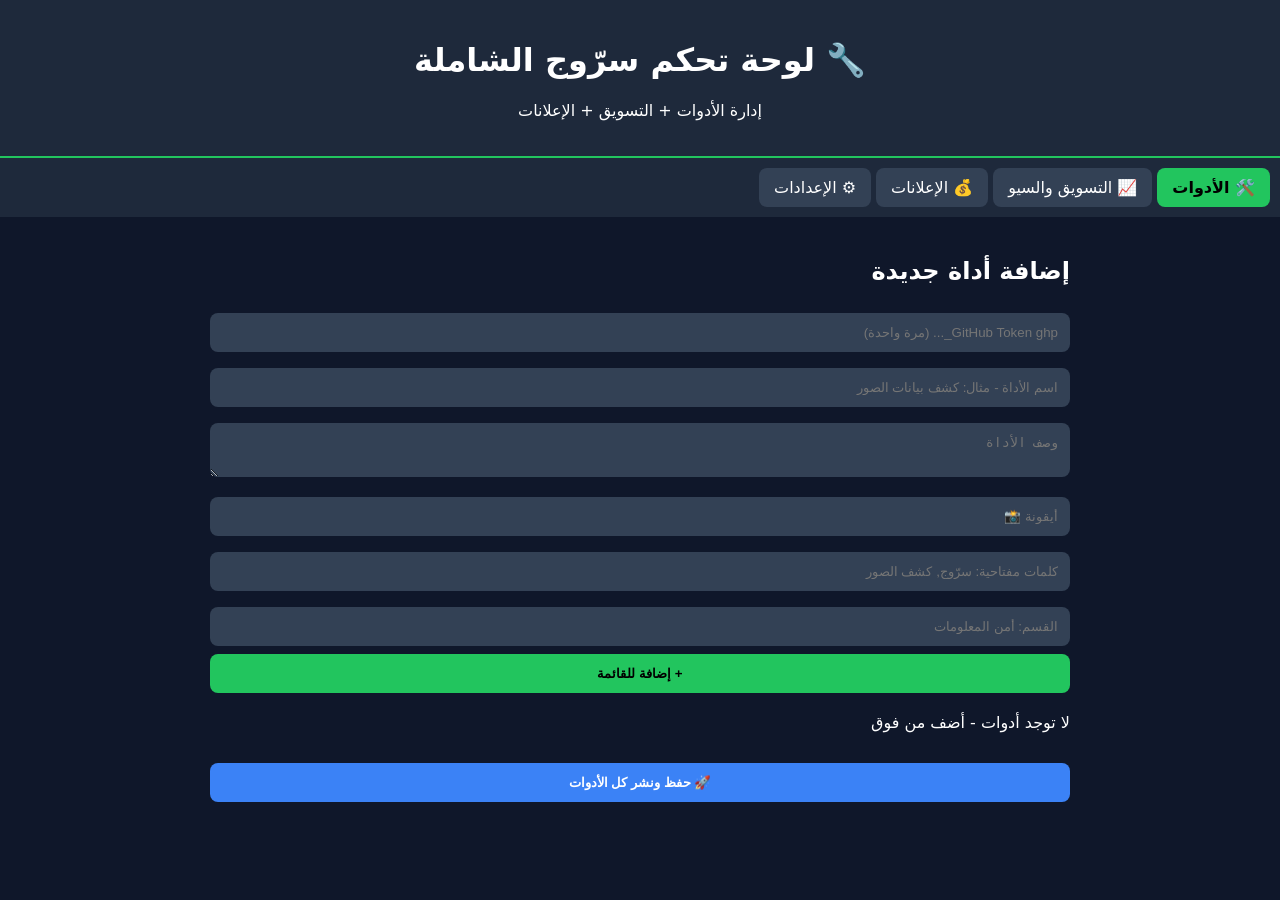
<file: admin.html>
<!DOCTYPE html>
<html lang="ar" dir="rtl">
<head>
<meta charset="UTF-8">
<meta name="viewport" content="width=device-width, initial-scale=1.0">
<title>لوحة تحكم سرّوج الشاملة</title>
<style>
:root{--bg:#0f172a;--card:#1e293b;--pri:#22c55e;--blue:#3b82f6}
*{box-sizing:border-box}body{margin:0;font-family:system-ui;background:var(--bg);color:#fff}
.header{padding:20px;text-align:center;background:var(--card);border-bottom:2px solid var(--pri)}
.tabs{display:flex;gap:5px;padding:10px;background:var(--card);overflow-x:auto}
.tab{padding:10px 15px;border-radius:8px;cursor:pointer;background:#334155;white-space:nowrap}
.tab.active{background:var(--pri);color:#000;font-weight:bold}
.section{display:none;padding:20px;max-width:900px;margin:auto}
.section.active{display:block}
input,textarea,select{width:100%;padding:12px;margin:8px 0;border-radius:8px;border:none;background:#334155;color:#fff}
button{padding:12px 18px;border:none;border-radius:8px;cursor:pointer;font-weight:bold}
.card{background:var(--card);padding:15px;border-radius:12px;margin:10px 0;display:flex;justify-content:space-between;align-items:center}
.green{background:var(--pri);color:#000;width:100%}
.blue{background:var(--blue);color:#fff;width:100%;margin-top:15px}
</style>
</head>
<body>
<div class="header"><h1>🔧 لوحة تحكم سرّوج الشاملة</h1><p>إدارة الأدوات + التسويق + الإعلانات</p></div>
<div class="tabs">
<div class="tab active" onclick="openTab('tools')">🛠️ الأدوات</div>
<div class="tab" onclick="openTab('seo')">📈 التسويق والسيو</div>
<div class="tab" onclick="openTab('ads')">💰 الإعلانات</div>
<div class="tab" onclick="openTab('settings')">⚙️ الإعدادات</div>
</div>

<!-- قسم الأدوات -->
<div id="tools" class="section active">
<h2>إضافة أداة جديدة</h2>
<input id="token" type="password" placeholder="GitHub Token ghp_... (مرة واحدة)">
<input id="t_name" placeholder="اسم الأداة - مثال: كشف بيانات الصور">
<textarea id="t_desc" placeholder="وصف الأداة"></textarea>
<input id="t_icon" placeholder="أيقونة 📸">
<input id="t_keys" placeholder="كلمات مفتاحية: سرّوج, كشف الصور">
<input id="t_cat" placeholder="القسم: أمن المعلومات">
<button class="green" onclick="addTool()">+ إضافة للقائمة</button>
<div id="list" style="margin-top:20px"></div>
<button class="blue" onclick="publishAll()">🚀 حفظ ونشر كل الأدوات</button>
</div>

<!-- قسم التسويق -->
<div id="seo" class="section">
<h2>📈 إعدادات التسويق والسيو</h2>
<input id="seo_title" placeholder="عنوان الموقع - سرّوج">
<textarea id="seo_desc" placeholder="وصف الموقع لقوقل"></textarea>
<input id="seo_keys" placeholder="كلمات قوقل الرئيسية">
<p style="color:#94a3b8">هذه البيانات ستنسخها في ملف index.html داخل head</p>
<button class="green" onclick="genSEO()">📋 توليد كود الـ head</button>
<pre id="seo_out" style="background:#000;padding:15px;border-radius:8px;overflow:auto;white-space:pre-wrap;margin-top:10px"></pre>
</div>

<!-- قسم الإعلانات -->
<div id="ads" class="section">
<h2>💰 إدارة الإعلانات</h2>
<input id="ad_code" placeholder="كود AdSense أو إعلان">
<textarea id="ad_places" placeholder="أماكن ظهور الإعلان: فوق، تحت، جانبي"></textarea>
<button class="green" onclick="alert('تم حفظ الإعلانات محلياً - الصق الكود في index.html')">💾 حفظ الإعلانات</button>
</div>

<!-- الإعدادات -->
<div id="settings" class="section">
<h2>⚙️ إعدادات عامة</h2>
<input id="site_name" value="سرّوج">
<input id="site_url" value="https://seragsh55-afk.github.io/sarrog-tools/">
<button class="green" onclick="alert('تم حفظ الإعدادات')">حفظ</button>
</div>

<script>
let tools=[];
function openTab(id){
document.querySelectorAll('.section').forEach(s=>s.classList.remove('active'));
document.querySelectorAll('.tab').forEach(t=>t.classList.remove('active'));
document.getElementById(id).classList.add('active');
event.target.classList.add('active');
}
async function load(){
try{
const r=await fetch('tools.json?v='+Date.now());
tools=await r.json(); if(!Array.isArray(tools)) tools=[];
}catch{tools=[]}
render();
}
function render(){
document.getElementById('list').innerHTML=tools.map((t,i)=>`
<div class="card"><span>${t.icon} <b>${t.name}</b> | ${t.category}</span><button onclick="del(${i})" style="background:#ef4444;color:#fff">حذف</button></div>
`).join('')||'<p>لا توجد أدوات - أضف من فوق</p>';
}
function addTool(){
const t={
id: Date.now().toString(),
name: document.getElementById('t_name').value.trim(),
description: document.getElementById('t_desc').value.trim(),
icon: document.getElementById('t_icon').value.trim()||'🔧',
keywords: document.getElementById('t_keys').value.trim()||'سرّوج',
category: document.getElementById('t_cat').value.trim()||'عام',
link:'#'
};
if(!t.name) return alert('اكتب اسم الأداة');
tools.push(t); render();
document.getElementById('t_name').value='';document.getElementById('t_desc').value='';
}
function del(i){tools.splice(i,1);render();}
function genSEO(){
const title=document.getElementById('seo_title').value||'سرّوج - منصة أدوات ذكية وخدمات شاملة';
const desc=document.getElementById('seo_desc').value||'منصة سرّوج: كشف الصور، تأليف أغاني AI، تحويل صوت لنص، مشاريع تخرج، كفالة يتيم';
const keys=document.getElementById('seo_keys').value||'سرّوج, كشف بيانات الصور, تأليف الأغاني';
document.getElementById('seo_out').textContent=`<title>${title}</title>\n<meta name="description" content="${desc}">\n<meta name="keywords" content="${keys}">`;
}
async function publishAll(){
const token=document.getElementById('token').value.trim();
if(!token) return alert('الصق التوكن');
const content=btoa(unescape(encodeURIComponent(JSON.stringify(tools,null,2))));
const get=await fetch('https://api.github.com/repos/seragsh55-afk/sarrog-tools/contents/tools.json',{headers:{Authorization:'token '+token}});
const sha=(await get.json()).sha;
const res=await fetch('https://api.github.com/repos/seragsh55-afk/sarrog-tools/contents/tools.json',{
method:'PUT',headers:{Authorization:'token '+token,'Content-Type':'application/json'},
body:JSON.stringify({message:'تحديث أدوات سرّوج - لوحة شاملة',content,sha})
});
if(res.ok) alert('✅ تم النشر! كل الأدوات ظهرت الآن'); else alert('❌ خطأ: '+(await res.text()));
}
load();
</script>
</body>
</html>
</file>
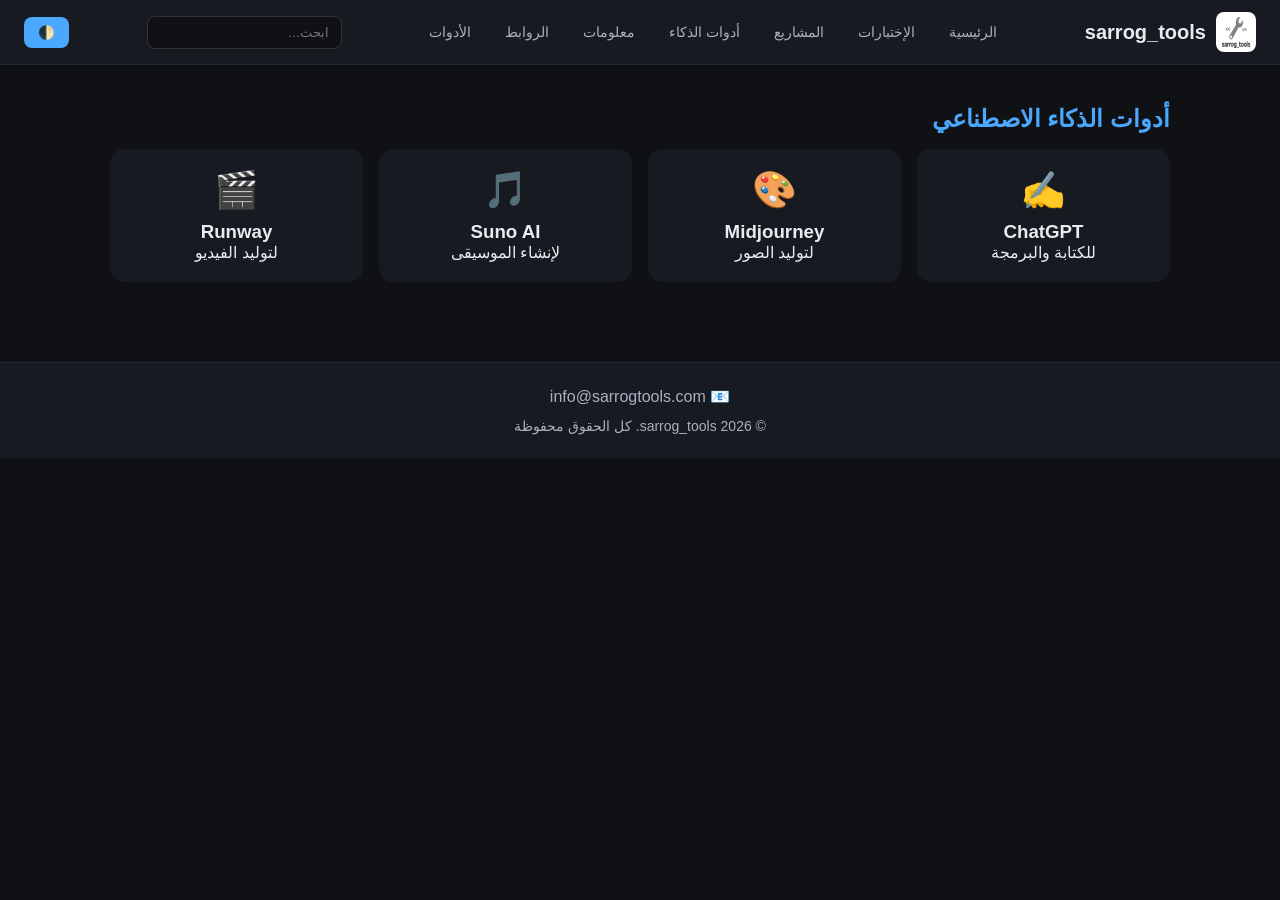
<file: ai.html>
<!DOCTYPE html><html lang="ar" dir="rtl">
<head><meta charset="UTF-8"><title>أدوات الذكاء - sarrog_tools</title><link rel="stylesheet" href="style.css"></head>
<body>
<header><div class="brand"><img src="logo.jpg"><h1>sarrog_tools</h1></div>
<nav><a href="index.html">الرئيسية</a><a href="tests.html">الإختبارات</a><a href="projects.html">المشاريع</a><a href="ai.html">أدوات الذكاء</a><a href="about.html">معلومات</a><a href="links.html">الروابط</a><a href="tools.html">الأدوات</a></nav>
<div class="search-box"><input type="text" id="searchInput" placeholder="ابحث..." onkeyup="searchTools()"><div class="search-results" id="searchResults"></div></div>
<button class="theme-btn" onclick="toggleTheme()">🌓</button></header>
<section><h2>أدوات الذكاء الاصطناعي</h2><div class="tools-grid">
<div class="tool-card"><div class="tool-icon">✍️</div><h3>ChatGPT</h3><p>للكتابة والبرمجة</p></div>
<div class="tool-card"><div class="tool-icon">🎨</div><h3>Midjourney</h3><p>لتوليد الصور</p></div>
<div class="tool-card"><div class="tool-icon">🎵</div><h3>Suno AI</h3><p>لإنشاء الموسيقى</p></div>
<div class="tool-card"><div class="tool-icon">🎬</div><h3>Runway</h3><p>لتوليد الفيديو</p></div>
</div></section>
<footer><div class="footer-info"><a href="mailto:info@sarrogtools.com">📧 info@sarrogtools.com</a></div><div class="copy">© 2026 sarrog_tools. كل الحقوق محفوظة</div></footer>
<script src="script.js"></script></body></html>
</file>
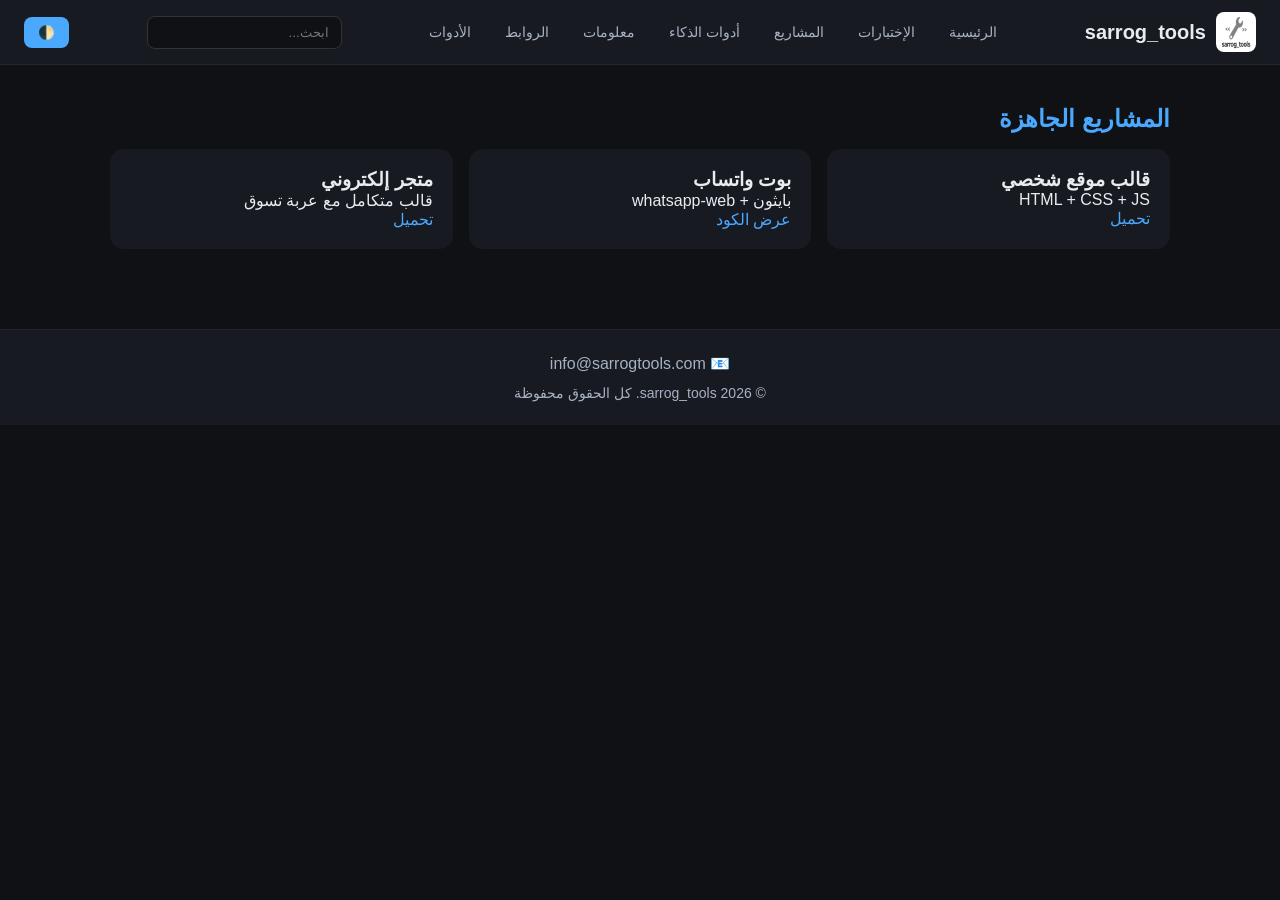
<file: projects.html>
<!DOCTYPE html><html lang="ar" dir="rtl">
<head><meta charset="UTF-8"><title>المشاريع - sarrog_tools</title><link rel="stylesheet" href="style.css"></head>
<body>
<header><div class="brand"><img src="logo.jpg"><h1>sarrog_tools</h1></div>
<nav><a href="index.html">الرئيسية</a><a href="tests.html">الإختبارات</a><a href="projects.html">المشاريع</a><a href="ai.html">أدوات الذكاء</a><a href="about.html">معلومات</a><a href="links.html">الروابط</a><a href="tools.html">الأدوات</a></nav>
<div class="search-box"><input type="text" id="searchInput" placeholder="ابحث..." onkeyup="searchTools()"><div class="search-results" id="searchResults"></div></div>
<button class="theme-btn" onclick="toggleTheme()">🌓</button></header>
<section><h2>المشاريع الجاهزة</h2><div class="projects-grid">
<div class="project-card"><h3>قالب موقع شخصي</h3><p>HTML + CSS + JS</p><a href="#">تحميل</a></div>
<div class="project-card"><h3>بوت واتساب</h3><p>بايثون + whatsapp-web</p><a href="#">عرض الكود</a></div>
<div class="project-card"><h3>متجر إلكتروني</h3><p>قالب متكامل مع عربة تسوق</p><a href="#">تحميل</a></div>
</div></section>
<footer><div class="footer-info"><a href="mailto:info@sarrogtools.com">📧 info@sarrogtools.com</a></div><div class="copy">© 2026 sarrog_tools. كل الحقوق محفوظة</div></footer>
<script src="script.js"></script></body></html>
</file>
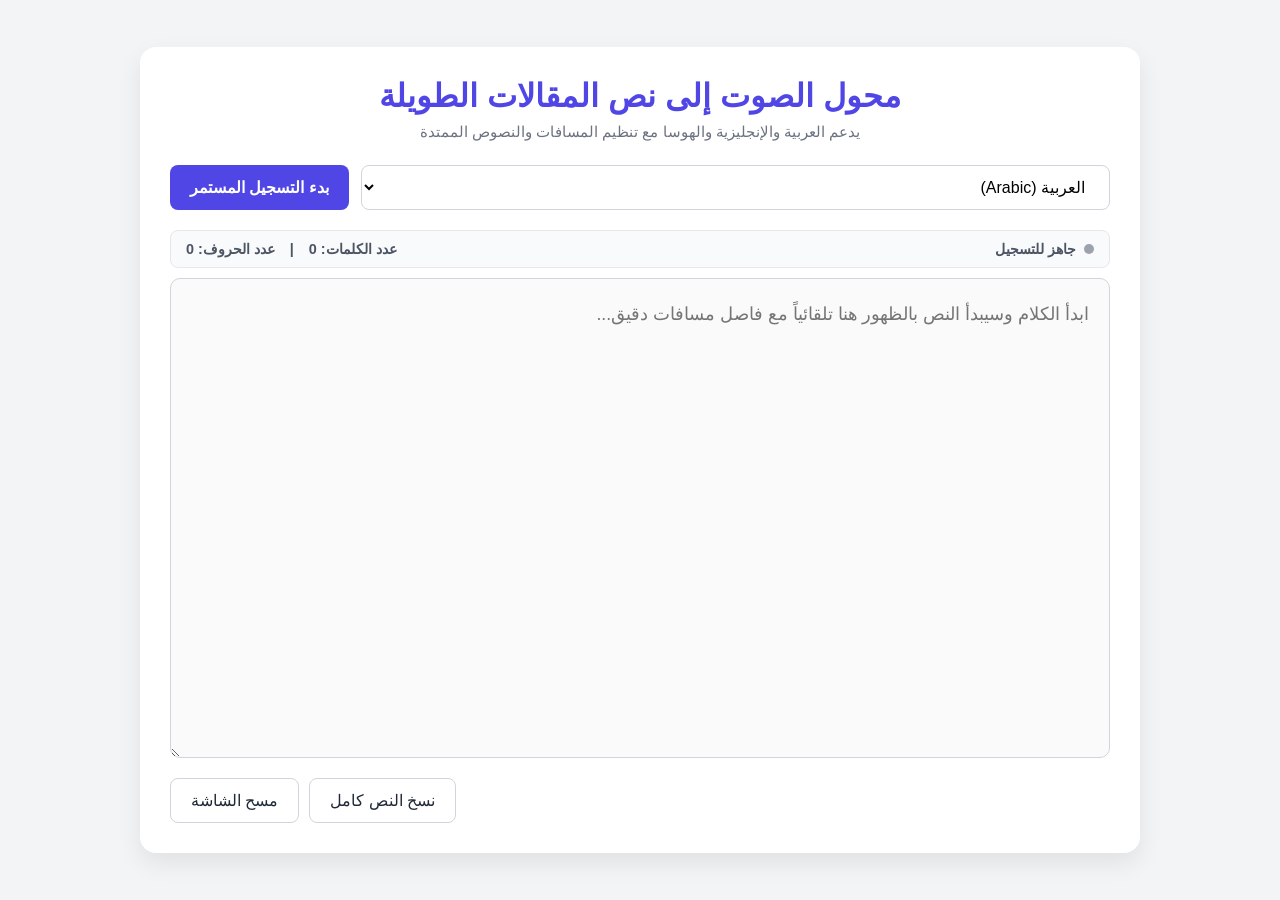
<file: speech-text.html>
<!DOCTYPE html>
<html lang="ar" dir="rtl">
<head>
    <meta charset="UTF-8">
    <meta name="viewport" content="width=device-width, initial-scale=1.0">
    <title>محول الصوت إلى نص المقالات الطويلة</title>
    <style>
        :root {
            --primary-color: #4f46e5;
            --primary-hover: #4338ca;
            --bg-color: #f3f4f6;
            --card-bg: #ffffff;
            --text-color: #1f2937;
            --border-color: #d1d5db;
        }

        * {
            box-sizing: border-box;
            margin: 0;
            padding: 0;
            font-family: 'Segoe UI', Tahoma, Geneva, Verdana, sans-serif;
        }

        body {
            background-color: var(--bg-color);
            color: var(--text-color);
            display: flex;
            justify-content: center;
            align-items: center;
            min-height: 100vh;
            padding: 20px;
        }

        .container {
            background-color: var(--card-bg);
            width: 100%;
            max-width: 1000px;
            padding: 30px;
            border-radius: 16px;
            box-shadow: 0 10px 25px rgba(0, 0, 0, 0.08);
        }

        h1 {
            text-align: center;
            margin-bottom: 8px;
            color: var(--primary-color);
        }

        p.subtitle {
            text-align: center;
            color: #6b7280;
            margin-bottom: 24px;
            font-size: 0.95rem;
        }

        .controls {
            display: flex;
            gap: 12px;
            margin-bottom: 20px;
            flex-wrap: wrap;
        }

        select, button {
            padding: 12px 20px;
            border-radius: 8px;
            font-size: 1rem;
            border: 1px solid var(--border-color);
            outline: none;
            cursor: pointer;
            transition: all 0.2s;
        }

        select {
            flex: 1;
            background-color: #fff;
        }

        .btn-primary {
            background-color: var(--primary-color);
            color: white;
            border: none;
            font-weight: 600;
        }

        .btn-primary:hover {
            background-color: var(--primary-hover);
        }

        .btn-secondary {
            background-color: #ef4444;
            color: white;
            border: none;
            font-weight: 600;
        }

        .btn-secondary:hover {
            background-color: #dc2626;
        }

        .btn-outline {
            background-color: transparent;
            color: var(--text-color);
        }

        .btn-outline:hover {
            background-color: #f9fafb;
        }

        .status-bar {
            display: flex;
            justify-content: space-between;
            align-items: center;
            margin-bottom: 10px;
            font-size: 0.9rem;
            color: #4b5563;
            font-weight: 600;
            background-color: #f9fafb;
            padding: 10px 15px;
            border-radius: 8px;
            border: 1px solid #e5e7eb;
        }

        .status {
            display: flex;
            align-items: center;
            gap: 8px;
        }

        .status-dot {
            width: 10px;
            height: 10px;
            border-radius: 50%;
            background-color: #9ca3af;
        }

        .status-dot.active {
            background-color: #10b981;
            box-shadow: 0 0 8px #10b981;
        }

        .counters {
            display: flex;
            gap: 15px;
        }

        textarea {
            width: 100%;
            height: 480px;
            padding: 20px;
            border: 1.5px solid var(--border-color);
            border-radius: 10px;
            resize: vertical;
            font-size: 1.1rem;
            line-height: 1.8;
            outline: none;
            margin-bottom: 16px;
            overflow-y: auto;
            background-color: #fafafa;
        }

        textarea:focus {
            border-color: var(--primary-color);
            background-color: #ffffff;
        }

        .actions {
            display: flex;
            justify-content: flex-end;
            gap: 10px;
        }
    </style>
</head>
<body>

<div class="container">
    <h1>محول الصوت إلى نص المقالات الطويلة</h1>
    <p class="subtitle">يدعم العربية والإنجليزية والهوسا مع تنظيم المسافات والنصوص الممتدة</p>

    <div class="controls">
        <select id="languageSelect">
            <option value="ar-SA">العربية (Arabic)</option>
            <option value="ha-NG">الهوسا (Hausa)</option>
            <option value="en-US">English (US)</option>
        </select>
        <button id="startBtn" class="btn-primary">بدء التسجيل المستمر</button>
        <button id="stopBtn" class="btn-secondary" style="display:none;">إيقاف التسجيل</button>
    </div>

    <div class="status-bar">
        <div class="status">
            <span class="status-dot" id="statusDot"></span>
            <span id="statusText">جاهز للتسجيل</span>
        </div>
        <div class="counters">
            <span id="wordCount">عدد الكلمات: 0</span>
            <span>|</span>
            <span id="charCount">عدد الحروف: 0</span>
        </div>
    </div>

    <textarea id="output" placeholder="ابدأ الكلام وسيبدأ النص بالظهور هنا تلقائياً مع فاصل مسافات دقيق..."></textarea>

    <div class="actions">
        <button id="copyBtn" class="btn-outline">نسخ النص كامل</button>
        <button id="clearBtn" class="btn-outline">مسح الشاشة</button>
    </div>
</div>

<script>
    const startBtn = document.getElementById('startBtn');
    const stopBtn = document.getElementById('stopBtn');
    const copyBtn = document.getElementById('copyBtn');
    const clearBtn = document.getElementById('clearBtn');
    const output = document.getElementById('output');
    const statusText = document.getElementById('statusText');
    const statusDot = document.getElementById('statusDot');
    const languageSelect = document.getElementById('languageSelect');
    const wordCountDisplay = document.getElementById('wordCount');
    const charCountDisplay = document.getElementById('charCount');

    let finalTranscript = '';
    let isRecognizing = false;

    function updateCounters() {
        const text = output.value.trim();
        const words = text ? text.match(/\S+/g) : [];
        wordCountDisplay.textContent = `عدد الكلمات: ${words ? words.length : 0}`;
        charCountDisplay.textContent = `عدد الحروف: ${output.value.length}`;
    }

    output.addEventListener('input', updateCounters);

    const SpeechRecognition = window.SpeechRecognition || window.webkitSpeechRecognition;

    if (!SpeechRecognition) {
        alert('متصفحك لا يدعم خاصية تحويل الصوت إلى نص. يُفضل استخدام Google Chrome.');
    } else {
        const recognition = new SpeechRecognition();
        recognition.continuous = true;
        recognition.interimResults = true;

        startBtn.addEventListener('click', () => {
            recognition.lang = languageSelect.value;
            finalTranscript = output.value;
            
            // إضافة مسافة في النهاية إن وجد نص سابق
            if (finalTranscript && !finalTranscript.endsWith(' ')) {
                finalTranscript += ' ';
            }

            recognition.start();
            isRecognizing = true;
            startBtn.style.display = 'none';
            stopBtn.style.display = 'inline-block';
            statusText.textContent = 'جاري الاستماع... تحدث بحرية';
            statusDot.classList.add('active');
        });

        stopBtn.addEventListener('click', () => {
            isRecognizing = false;
            recognition.stop();
            startBtn.style.display = 'inline-block';
            stopBtn.style.display = 'none';
            statusText.textContent = 'تم إيقاف التسجيل';
            statusDot.classList.remove('active');
        });

        recognition.onresult = (event) => {
            let interimTranscript = '';
            for (let i = event.resultIndex; i < event.results.length; ++i) {
                const text = event.results[i][0].transcript.trim();
                if (event.results[i].isFinal) {
                    // إضافة الكلمة أو الجملة مع إجبار وجود مسافة بعدها
                    finalTranscript += text + ' ';
                } else {
                    interimTranscript += text + ' ';
                }
            }
            
            output.value = finalTranscript + interimTranscript;
            output.scrollTop = output.scrollHeight;
            updateCounters();
        };

        recognition.onend = () => {
            if (isRecognizing) {
                recognition.start();
            }
        };

        recognition.onerror = (event) => {
            if (event.error !== 'no-speech') {
                statusText.textContent = 'خطأ: ' + event.error;
                statusDot.classList.remove('active');
            }
        };

        copyBtn.addEventListener('click', () => {
            if (!output.value) return;
            output.select();
            document.execCommand('copy');
            alert('تم نسخ كامل النص بنجاح!');
        });

        clearBtn.addEventListener('click', () => {
            if (confirm('هل أنت تأكد من مسح النص الكامل؟')) {
                output.value = '';
                finalTranscript = '';
                updateCounters();
            }
        });
    }
</script>

</body>
</html>
</file>
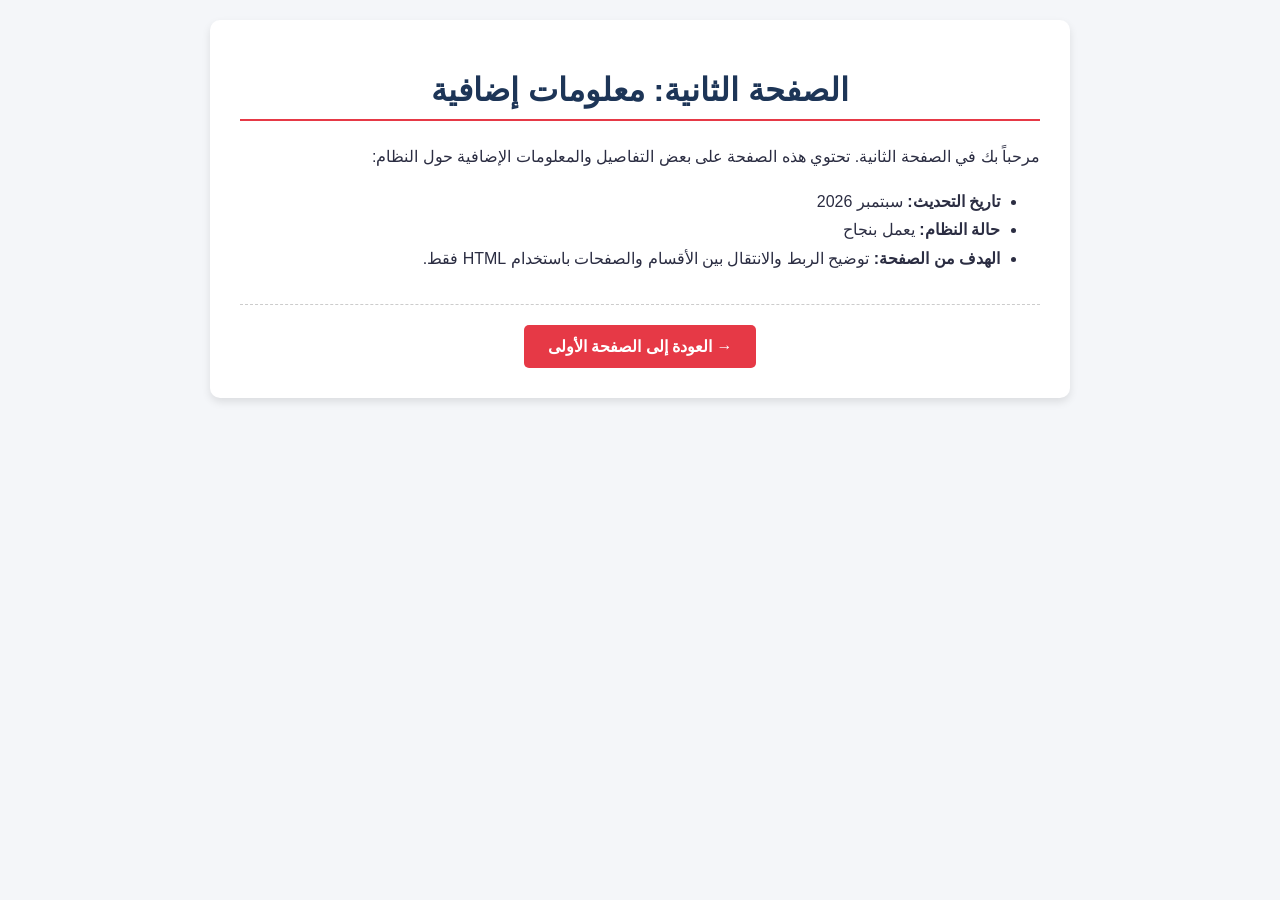
<file: tagroba2.html>
<!DOCTYPE html>
<html lang="ar" dir="rtl">
<head>
    <meta charset="UTF-8">
    <meta name="viewport" content="width=device-width, initial-scale=1.0">
    <title>الصفحة الأولى - تجربة</title>
</head>
<body style="font-family: Arial, sans-serif; background-color: #f4f6f9; color: #333; margin: 0; padding: 20px; user-select: text;">

    <!-- الصفحة الثانية -->
    <div id="page2" style="max-width: 800px; margin: 0 auto; background-color: #ffffff; padding: 30px; border-radius: 10px; box-shadow: 0 4px 8px rgba(0,0,0,0.1);">
        <h1 style="color: #1d3557; text-align: center; border-bottom: 2px solid #e63946; padding-bottom: 10px;">
            الصفحة الثانية: معلومات إضافية
        </h1>

        <div style="font-size: 16px; line-height: 1.8; color: #2b2d42; margin: 20px 0;">
            <p>مرحباً بك في الصفحة الثانية. تحتوي هذه الصفحة على بعض التفاصيل والمعلومات الإضافية حول النظام:</p>
            <ul>
                <li><strong>تاريخ التحديث:</strong> سبتمبر 2026</li>
                <li><strong>حالة النظام:</strong> يعمل بنجاح</li>
                <li><strong>الهدف من الصفحة:</strong> توضيح الربط والانتقال بين الأقسام والصفحات باستخدام HTML فقط.</li>
            </ul>
        </div>

        
        <div style="text-align: center; margin-top: 30px; border-top: 1px dashed #ccc; padding-top: 20px;">
            <a href="tagroba.html" style="display: inline-block; padding: 12px 24px; background-color: #e63946; color: white; text-decoration: none; border-radius: 5px; font-weight: bold;">
                &rarr; العودة إلى الصفحة الأولى
            </a>
        </div>

    </div>

</body>
</html>
</file>
<file: style.css>
:root{--bg: #0f1115; --card: #171a21; --text: #e8ecf1; --muted: #a7b1c2; --accent: #4aa8ff;}
[data-theme="light"]{--bg: #f5f7fa; --card: #ffffff; --text: #1a1f2b; --muted: #5a6473; --accent: #2563eb;}
*{margin:0; padding:0; box-sizing:border-box; font-family: "Cairo", Tahoma, sans-serif; scroll-behavior:smooth;}
body{background:var(--bg); color:var(--text); transition:0.3s;}
header{background:var(--card); padding:12px 24px; display:flex; align-items:center; justify-content:space-between; border-bottom:1px solid #232733; position:sticky; top:0; z-index:100; flex-wrap:wrap; gap:10px;}
.brand{display:flex; align-items:center; gap:10px;} .brand img{height:40px; width:40px; border-radius:8px;} .brand h1{font-size:20px; font-weight:700;}
nav{display:flex; gap:14px; flex-wrap:wrap;} nav a{color:var(--muted); text-decoration:none; padding:6px 10px; border-radius:6px; font-size:14px;} nav a:hover{background:var(--bg); color:var(--text);}
.theme-btn{background:var(--accent); border:none; color:#fff; padding:8px 14px; border-radius:8px; cursor:pointer;}
.search-box{position:relative;} .search-box input{padding:8px 12px; border-radius:8px; border:1px solid #333; background:var(--bg); color:var(--text);}
.search-results{position:absolute; background:var(--card); width:250px; border-radius:8px; margin-top:5px; display:none; z-index:200; border:1px solid #333;}
.search-item{padding:10px; border-bottom:1px solid #333; cursor:pointer;} .search-item:hover{background:var(--bg);}
.slider{position:relative; max-width:1100px; margin:20px auto; border-radius:14px; overflow:hidden;}
.slides{display:flex; transition:0.5s;} .slide{min-width:100%; padding:60px 30px; background:linear-gradient(135deg, var(--accent), #7c3aed); color:#fff; text-align:center;}
.slider-btn{position:absolute; top:50%; transform:translateY(-50%); background:#00050; border:none; color:#fff; font-size:24px; padding:8px 14px; cursor:pointer; border-radius:50%;}
.prev{right:10px;} .next{left:10px;}
.ad-space{background:var(--card); border:1px dashed var(--muted); margin:20px; padding:40px; text-align:center; color:var(--muted); border-radius:12px;}
section{padding:40px 20px; max-width:1100px; margin:auto;} section h2{color:var(--accent); margin-bottom:16px; font-size:24px;}
.tools-grid{display:grid; grid-template-columns:repeat(auto-fit, minmax(220px, 1fr)); gap:16px;}
.tool-card{background:var(--card); padding:20px; border-radius:14px; text-align:center; transition:0.2s;} .tool-card:hover{transform:translateY(-4px);}
.tool-icon{font-size:36px; margin-bottom:10px;}
.projects-grid{display:grid; grid-template-columns:repeat(auto-fit, minmax(280px, 1fr)); gap:16px;}
.project-card{background:var(--card); padding:20px; border-radius:14px;} .project-card a{color:var(--accent); text-decoration:none;}
.links-list{display:flex; flex-direction:column; gap:10px;} .links-list a{background:var(--card); padding:12px; border-radius:8px; text-decoration:none; color:var(--text);}
footer{background:var(--card); padding:24px; margin-top:40px; border-top:1px solid #232733; text-align:center;}
.footer-info{display:flex; justify-content:center; gap:24px; flex-wrap:wrap; margin-bottom:12px;}
.footer-info a{color:var(--muted); text-decoration:none;} .footer-info a:hover{color:var(--accent);}
.copy{color:var(--muted); font-size:14px;}
</file>
